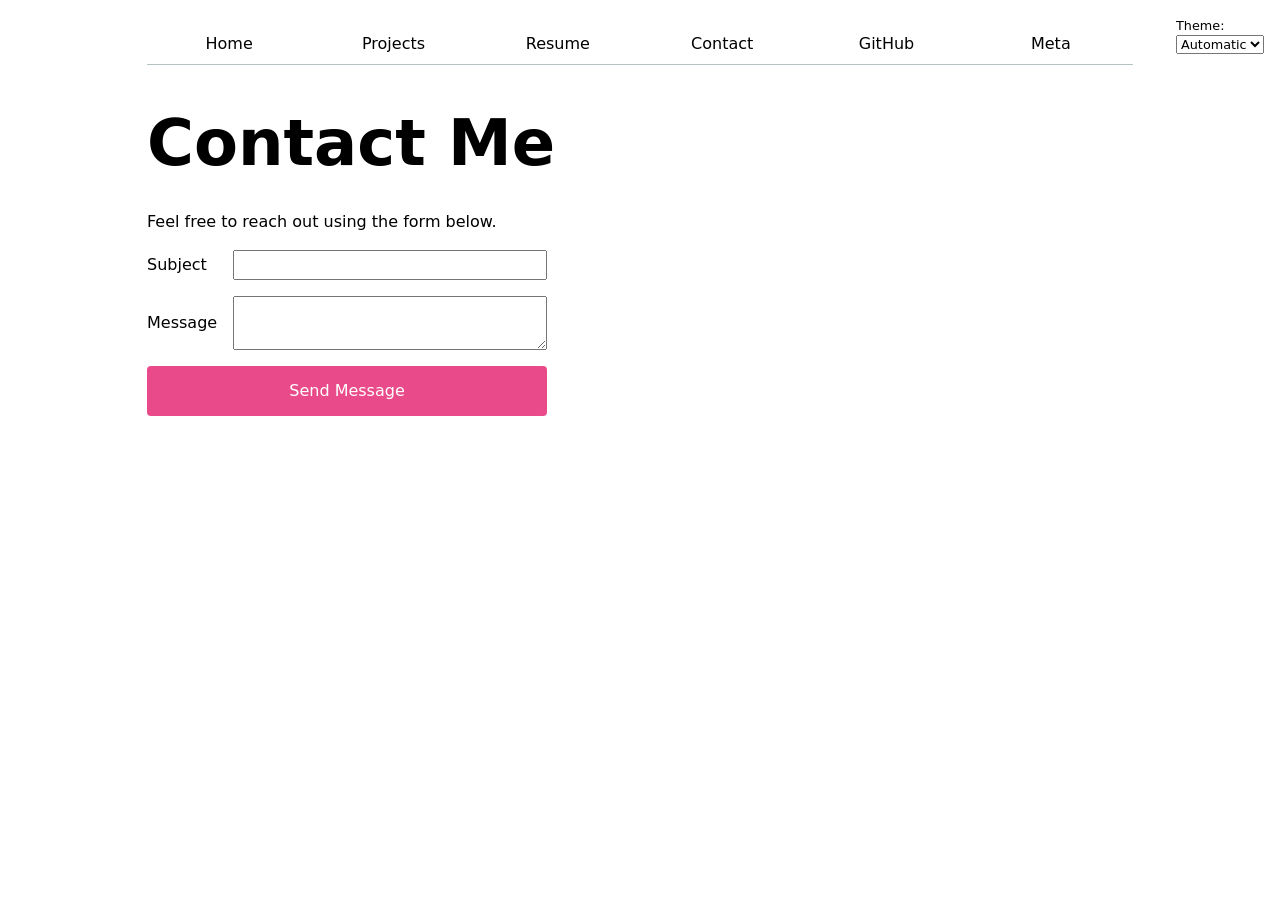
<file: contact/index.html>
<!DOCTYPE html>
<html lang="en">
<head>
    <meta charset="UTF-8">
    <meta name="viewport" content="width=device-width, initial-scale=1.0">
    <title>Contact: Kang's Portfolio</title>
    <link rel="stylesheet" href="../style.css">

    <script type="module" src="../global.js"></script>
</head>
<body>

    <h1>Contact Me</h1>
    <p>Feel free to reach out using the form below.</p>

    <form action="mailto:kfl002@ucsd.edu"> <label>
        Subject
        <input type="text" name="subject" required>
    </label>
    
    <label>
        Message
        <textarea name="body" required></textarea>
    </label>

    <button type="submit">Send Message</button>
    </form>
</body>
</html>
</file>
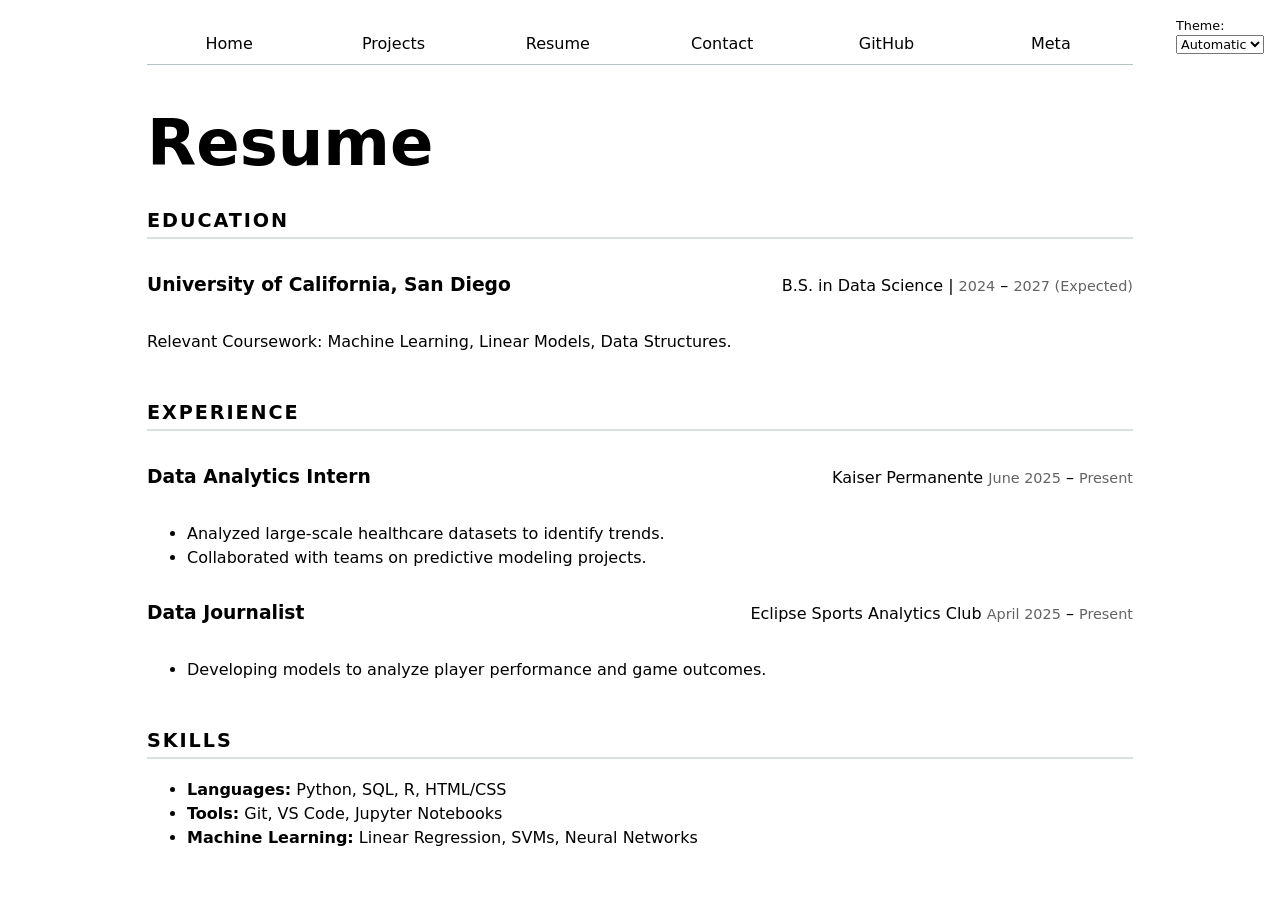
<file: resume/index.html>
<!DOCTYPE html>
<html lang="en">
<head>
    <meta charset="UTF-8">
    <meta name="viewport" content="width=device-width, initial-scale=1.0">
    <title>Resume: Kang's Portfolio</title>
    <link rel="stylesheet" href="../style.css">

    <script type="module" src="../global.js"></script>
</head>
<body>

    <h1>Resume</h1>

    <section>
        <h2>Education</h2>
        <article>
            <header>
                <h3>University of California, San Diego</h3>
                <p>B.S. in Data Science | <time datetime="2024">2024</time> – <time datetime="2027">2027 (Expected)</time></p>
            </header>
            <p>Relevant Coursework: Machine Learning, Linear Models, Data Structures.</p>
        </article>
    </section>

    <section>
        <h2>Experience</h2>
        <article>
            <header>
                <h3>Data Analytics Intern</h3>
                <p>Kaiser Permanente <time datetime="2025-06">June 2025</time> – <time datetime="2026-03">Present</time></p>
            </header>
            <ul>
                <li>Analyzed large-scale healthcare datasets to identify trends.</li>
                <li>Collaborated with teams on predictive modeling projects.</li>
            </ul>
        </article>

        <article>
            <header>
                <h3>Data Journalist</h3>
                <p>Eclipse Sports Analytics Club <time datetime="2025-04">April 2025</time> – <time datetime="2026-03">Present</time></p>
            </header>
            <ul>
                <li>Developing models to analyze player performance and game outcomes.</li>
            </ul>
        </article>
    </section>

    <section>
        <h2>Skills</h2>
        <ul>
            <li><strong>Languages:</strong> Python, SQL, R, HTML/CSS</li>
            <li><strong>Tools:</strong> Git, VS Code, Jupyter Notebooks</li>
            <li><strong>Machine Learning:</strong> Linear Regression, SVMs, Neural Networks</li>
        </ul>
    </section>
</body>
</html>
</file>
<file: style.css>
/* --- Global Variables --- */
:root {
  --color-accent: oklch(65% 50% 0);
  accent-color: var(--color-accent);
  /* Enable automatic dark mode based on OS settings */
  color-scheme: light dark; 
}

/* --- Page Layout --- */
body {
  font: 100%/1.5 system-ui;
  max-width: 100ch;
  margin-inline: max(1em, (100% - 100ch) / 2);
  padding: 1em;
}

/* --- Typography & Headings --- */
h1, h2, h3, h4, h5, h6 {
  line-height: 1.1;
  text-wrap: balance;
}

h1 {
  font-size: 400%;
  margin-bottom: 0.5em;
}

/* --- Navigation Bar --- */
nav {
  display: flex;
  margin-bottom: 2em;
  /* Adaptive border color */
  --border-color: oklch(50% 10% 200 / 40%);
  border-bottom: 1px solid var(--border-color);
}

nav ul, 
nav li {
  display: contents;
}

nav a {
  flex: 1;
  text-align: center;
  text-decoration: none;
  color: inherit;
  padding: 0.5em;
}

nav a.current {
  /* Use the adaptive border variable */
  border-bottom: 0.4em solid var(--border-color);
  padding-bottom: 0.1em;
}

nav a:hover {
  border-bottom: 0.4em solid var(--color-accent);
  padding-bottom: 0.1em;
  /* Adaptive hover background using color-mix */
  background-color: color-mix(in oklch, var(--color-accent), canvas 85%);
}

/* --- Resume Styling --- */
section {
  margin-bottom: 3em;
}

section h2 {
  text-transform: uppercase;
  letter-spacing: 0.1em;
  font-size: 1.2em;
  border-bottom: 2px solid oklch(90% 2% 200);
  padding-bottom: 0.3em;
  margin-bottom: 1em;
}

article header {
  display: flex;
  justify-content: space-between;
  align-items: baseline;
  flex-wrap: wrap;
  margin-bottom: 0.5em;
}

article h3 {
  margin: 0;
}

time {
  font-variant-numeric: tabular-nums;
  color: oklch(50% 0% 0);
  font-size: 0.9em;
}

/* --- Projects Grid --- */
.projects {
  display: grid;
  grid-template-columns: repeat(auto-fill, minmax(15em, 1fr));
  gap: 1em;
}

.projects article {
  display: grid;
  grid-template-rows: subgrid;
  grid-row: span 4;
  gap: 0.5em;
}

/* --- Contact Form --- */
form {
  display: grid;
  grid-template-columns: auto 1fr;
  gap: 1em;
  max-width: 400px;
}

form > * {
  grid-column: 1 / -1;
}

label {
  display: grid;
  grid-template-columns: subgrid;
  align-items: center;
}

/* Added 'select' here for the theme switcher */
input, textarea, button, select {
  font: inherit;
}

input, textarea {
  width: 100%;
  box-sizing: border-box;
}

button {
  background-color: var(--color-accent);
  color: white;
  border: none;
  padding: 0.8em;
  cursor: pointer;
  border-radius: 4px;
}

/* --- Utilities --- */
img {
  max-width: 100%;
  height: auto;
}

/* --- Dark Mode Switcher Positioning --- */
.color-scheme {
  position: absolute;
  top: 1rem;
  right: 1rem;
  font-size: 80%;
  font-family: inherit;
}

/* --- GitHub Stats Grid --- */
#profile-stats dl {
  display: grid;
  grid-template-columns: repeat(4, 1fr); /* 4 equal columns */
  gap: 1em;
  text-align: center;
}

#profile-stats dt {
  grid-row: 1; /* Forces all headers to the top row */
  font-weight: bold;
  text-transform: uppercase;
  font-size: 0.8em;
  color: var(--color-accent);
}

#profile-stats dd {
  grid-row: 2; /* Forces all numbers to the bottom row */
  margin: 0; /* Removes default browser indentation */
  font-size: 2em;
}

/* --- Step 2.3: Pie Chart & Legend Container --- */
.container {
  display: flex;
  align-items: center; /* Vertically center the chart and legend */
  gap: 2em;
  margin-bottom: 3em;
}

#projects-pie-plot {
  max-width: 20em;
  flex: 1; /* Allow it to scale */
  overflow: visible;
}

/* --- Step 2.2: Legend Styling --- */
.legend {
  flex: 1; /* Take up all remaining horizontal space */
  display: grid;
  grid-template-columns: repeat(auto-fill, minmax(9em, 1fr));
  gap: 1em;
  
  /* Box styling */
  padding: 1.5em;
  border: 1px solid var(--border-color); /* Uses your existing border variable */
  border-radius: 8px;
  background-color: color-mix(in oklch, var(--color-accent), canvas 95%);
  
  /* Reset default UL styling */
  list-style: none;
  margin: 0;
}

.legend-item {
  display: flex;
  align-items: center;
  gap: 0.5em; /* Spacing between the swatch and text */
}

/* Making the Swatch look like a swatch */
.swatch {
  display: inline-block;
  width: 1em;
  height: 1em;
  background-color: var(--color); /* Pulled from the inline style added by D3 */
  border-radius: 50%; /* Make it a circle! */
}

/* --- Step 4.1: Search Bar Styling --- */
.searchBar {
  width: 100%;
  padding: 0.8em;
  margin-bottom: 2em;
  font-size: 1.1em;
  border: 1px solid var(--border-color);
  border-radius: 4px;
}

/* --- Step 5.1 & 5.2: Pie Chart Interactivity --- */
#projects-pie-plot {
  &:has(path:hover) {
    path:not(:hover) {
      opacity: 0.5;
    }
  }
}

path {
  transition: 300ms;
  cursor: pointer;
}

/* The highlight color for selected pie slices and legend items */
.selected {
  --color: oklch(60% 45% 0) !important;
}

.selected:is(path) {
  fill: var(--color);
}

/* --- Step 1.3: Meta Page Stats Styling --- */
.stats {
  display: grid;
  grid-template-columns: repeat(auto-fit, minmax(120px, 1fr));
  gap: 1em;
  text-align: center;
  background-color: var(--color-background-soft);
  padding: 1.5em;
  border-radius: 8px;
  border: 1px solid var(--border-color);
  margin-block: 2em;
}

.stats dt {
  grid-row: 1;
  font-weight: bold;
  text-transform: uppercase;
  font-size: 0.8em;
  color: var(--color-accent);
}

.stats dd {
  grid-row: 2;
  margin: 0;
  font-size: 2em;
}

/* --- Step 2.3: Scatterplot Gridlines Styling --- */
.gridlines line {
  stroke: #cccccc; /* You can use #e0e0e0 if you don't have this variable */
  stroke-opacity: 0.5;
  stroke-dasharray: 2 2;
}

/* Remove the main solid line of the gridline axis */
.gridlines .domain {
  display: none;
}

/* --- Step 3: Tooltip & Hover Styling --- */
dl.info {
  display: grid;
  grid-template-columns: max-content 1fr;
  gap: 0.25em 1em;
  margin: 0;
  transition-duration: 500ms;
  transition-property: opacity, visibility;
}

dl.info dt {
  color: #666; /* Makes the labels less prominent */
  font-weight: normal;
}

dl.info dd {
  margin: 0;
  font-weight: bold;
}

.tooltip {
  position: fixed;
  top: 1em;
  left: 1em;
  background-color: rgba(255, 255, 255, 0.9);
  box-shadow: 0 4px 12px rgba(0, 0, 0, 0.15);
  border-radius: 8px;
  backdrop-filter: blur(4px);
  padding: 1em;
}

/* Hide tooltip smoothly */
dl.info[hidden]:not(:hover, :focus-within) {
  opacity: 0;
  visibility: hidden;
}

/* Dot hover effects */
circle {
  transition: 200ms;
  transform-origin: center;
  transform-box: fill-box;
}

circle:hover {
  transform: scale(1.5);
}

/* --- Step 5.3 & 5.4: Brushing & Selection Styling --- */
@keyframes marching-ants {
  to {
    stroke-dashoffset: -8; /* 5 + 3 */
  }
}

.selection {
  fill-opacity: 0.1;
  stroke: black;
  stroke-opacity: 0.7;
  stroke-dasharray: 5 3;
  animation: marching-ants 2s linear infinite;
}

circle.selected {
  fill: #ff6b6b; /* Bright red to make selected dots stand out */
}
</file>
